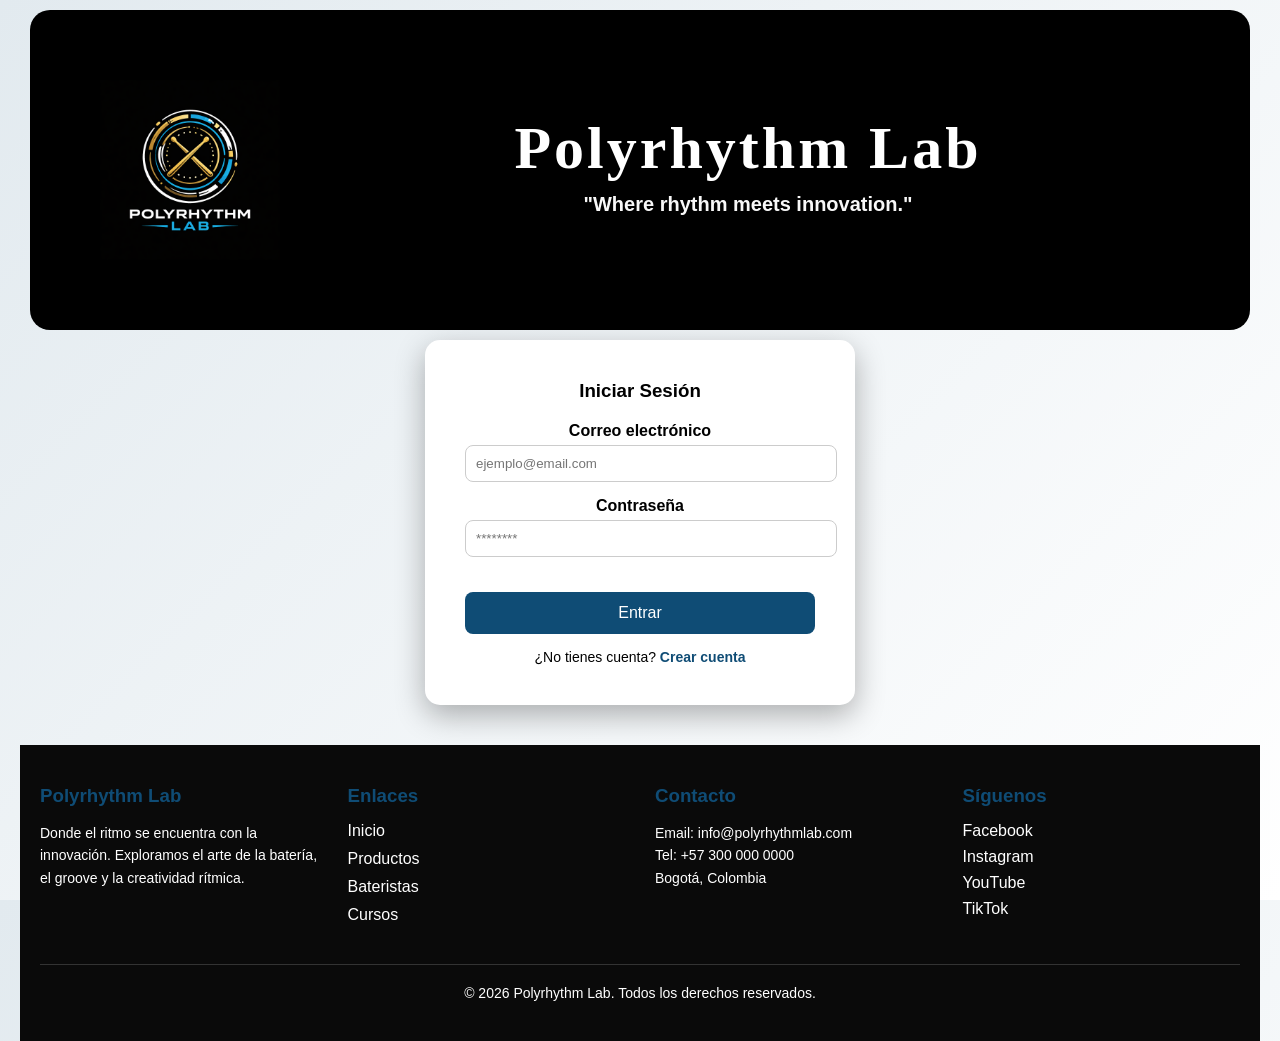
<file: marcados/login.html>
<!DOCTYPE html>
<html lang="en">
<head>
    <meta charset="UTF-8">
    <meta name="viewport" content="width=device-width, initial-scale=1.0">
    <title>Login</title>
    <link rel="stylesheet" href="../css/login.css">

</head>
<body>
     <header class="encabezado">
    <div class="logo"><img src="../imagenes/Polyrhythm Lab logo.png" alt="Polyrhythm Lab"></div>
    <div><h1 class="titulo">Polyrhythm Lab</h1>
        <h2 class="slogan">"Where rhythm meets innovation."</h2>
    </div>
    </header>
    <div class="login-container">
    <h3>Iniciar Sesión</h3>
    <form>

<div class="input-group">
<label>Correo electrónico</label>
<input type="email" placeholder="ejemplo@email.com" required>
</div>

<div class="input-group">
<label>Contraseña</label>
<input type="password" placeholder="********" required>
</div>

<button class="btn-login">Entrar</button>

</form>

<div class="register">
¿No tienes cuenta? <a href="#">Crear cuenta</a>
</div>

</div>
<footer class="footer">

<div class="footer-container">

<div class="footer-col">
<h3>Polyrhythm Lab</h3>
<p>Donde el ritmo se encuentra con la innovación. Exploramos el arte de la batería, el groove y la creatividad rítmica.</p>
</div>

<div class="footer-col">
<h3>Enlaces</h3>
<ul>
<li><a href="#">Inicio</a></li>
<li><a href="#">Productos</a></li>
<li><a href="#">Bateristas</a></li>
<li><a href="#">Cursos</a></li>
</ul>
</div>

<div class="footer-col">
<h3>Contacto</h3>
<p>Email: info@polyrhythmlab.com</p>
<p>Tel: +57 300 000 0000</p>
<p>Bogotá, Colombia</p>
</div>

<div class="footer-col">
<h3>Síguenos</h3>

<div class="social-icons">
<a href="#">Facebook</a>
<a href="#">Instagram</a>
<a href="#">YouTube</a>
<a href="#">TikTok</a>
</div>

</div>

</div>

<div class="footer-bottom">
<p>© 2026 Polyrhythm Lab. Todos los derechos reservados.</p>
</div>

</footer>

</body>
</html>
</file>
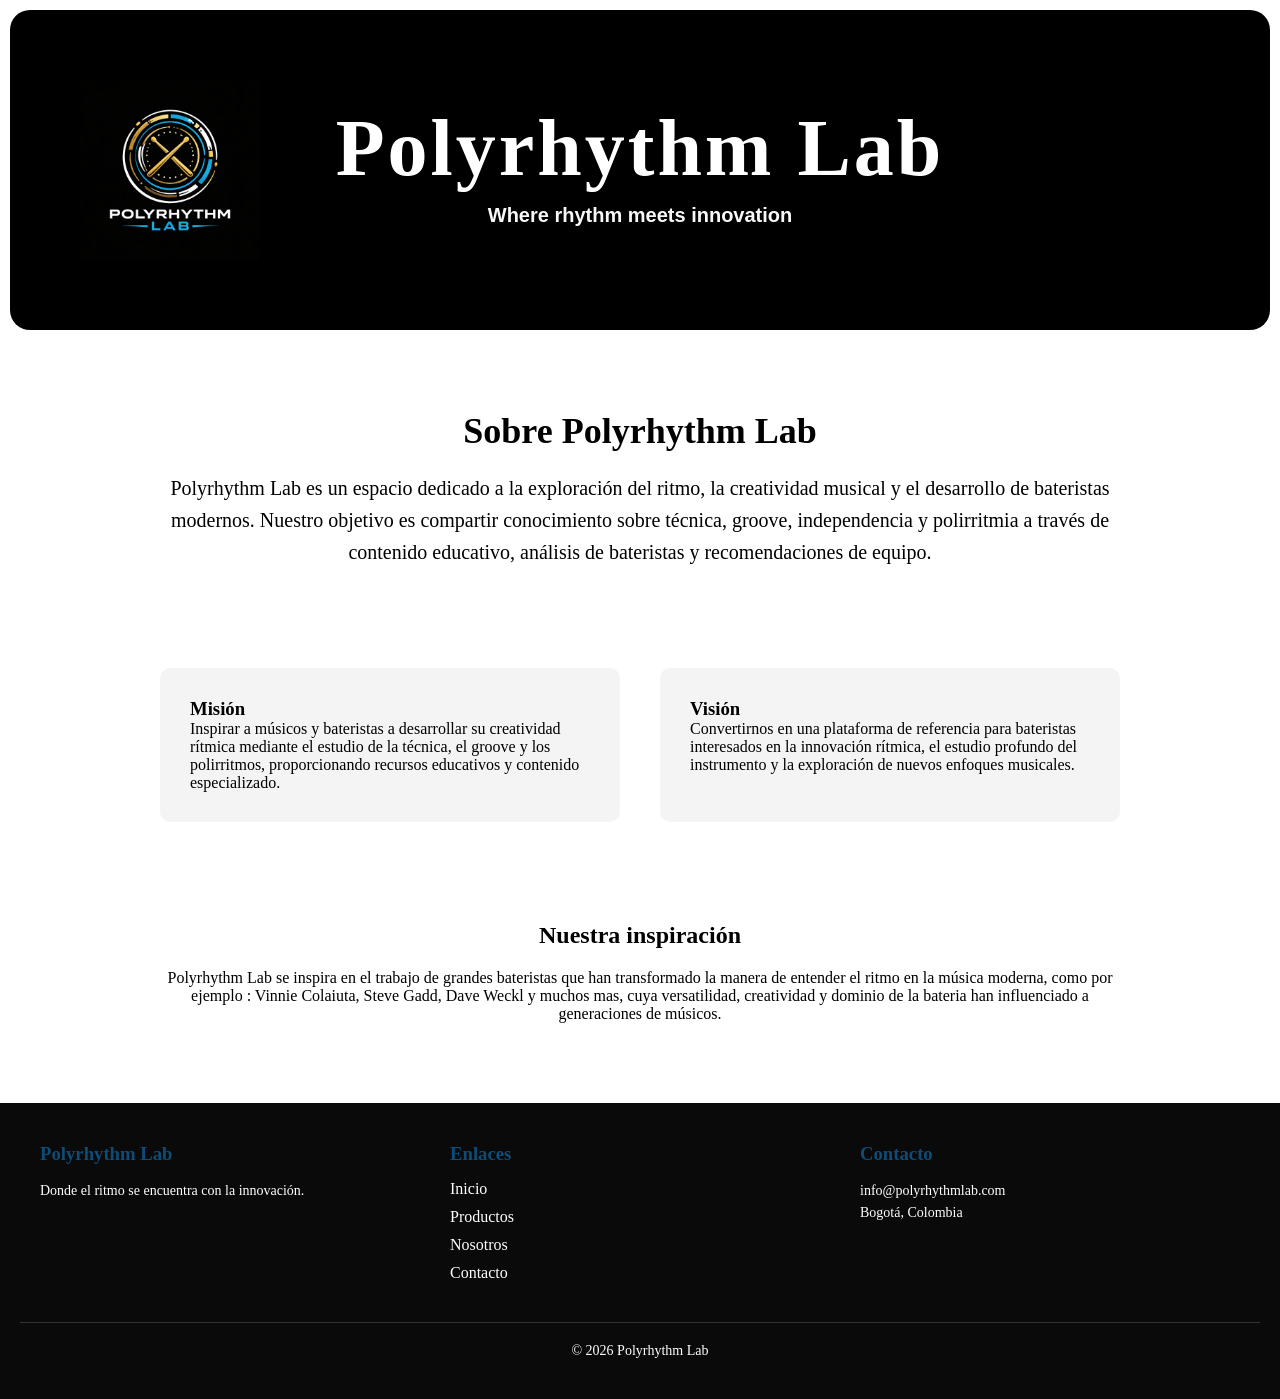
<file: marcados/nosotros.html>
<!DOCTYPE html>
<html lang="es">
<head>
<meta charset="UTF-8">
<meta name="viewport" content="width=device-width, initial-scale=1.0">
<title>Nosotros | Polyrhythm Lab</title>

<link rel="stylesheet" href="../css/principal.css">
<link rel="stylesheet" href="../css/nosotros.css">

</head>

<body>

<header class="encabezado">

<div class="logo">
<img src="../imagenes/Polyrhythm Lab logo.png" alt="Polyrhythm Lab">
</div>

<div>
<h1 class="titulo">Polyrhythm Lab</h1>
<h2 class="slogan">Where rhythm meets innovation</h2>
</div>

</header>

<section class="nosotros">

<h2>Sobre Polyrhythm Lab</h2>

<p>
Polyrhythm Lab es un espacio dedicado a la exploración del ritmo,
la creatividad musical y el desarrollo de bateristas modernos.
Nuestro objetivo es compartir conocimiento sobre técnica,
groove, independencia y polirritmia a través de contenido
educativo, análisis de bateristas y recomendaciones de equipo.
</p>

</section>

<section class="misionvision">

<div class="bloque">

<h3>Misión</h3>

<p>
Inspirar a músicos y bateristas a desarrollar su creatividad rítmica
mediante el estudio de la técnica, el groove y los polirritmos,
proporcionando recursos educativos y contenido especializado.
</p>

</div>

<div class="bloque">

<h3>Visión</h3>

<p>
Convertirnos en una plataforma de referencia para bateristas
interesados en la innovación rítmica, el estudio profundo del
instrumento y la exploración de nuevos enfoques musicales.
</p>

</div>

</section>

<section class="equipo">

<h2>Nuestra inspiración</h2>

<p>
Polyrhythm Lab se inspira en el trabajo de grandes bateristas que
han transformado la manera de entender el ritmo en la música moderna,
como por ejemplo : Vinnie Colaiuta, Steve Gadd, Dave Weckl y muchos mas, cuya
versatilidad, creatividad y dominio de la bateria han influenciado
a generaciones de músicos.
</p>

</section>

<footer class="footer">

<div class="footer-container">

<div class="footer-col">
<h3>Polyrhythm Lab</h3>
<p>Donde el ritmo se encuentra con la innovación.</p>
</div>

<div class="footer-col">
<h3>Enlaces</h3>
<ul>
<li><a href="../index.html">Inicio</a></li>
<li><a href="#">Productos</a></li>
<li><a href="nosotros.html">Nosotros</a></li>
<li><a href="#">Contacto</a></li>
</ul>
</div>

<div class="footer-col">
<h3>Contacto</h3>
<p>info@polyrhythmlab.com</p>
<p>Bogotá, Colombia</p>
</div>

</div>

<div class="footer-bottom">
<p>© 2026 Polyrhythm Lab</p>
</div>

</footer>

</body>
</html>
</file>
<file: css/login.css>
*{
    margin: 0;
    padding: 0;
}
.encabezado {
    background-color: #000000;
    color: white;
    border-radius: 20px;
    margin: 10px;
    padding: 70px;
    display: grid;
    grid-template-columns: 20% 80%;
    justify-content: space-between;
    align-items: center;
    height: auto;
}
.logo {
    display:flex;
    height: 180px;
    width: 180px;
    transition: all 0.3s ease;
cursor: pointer; 
}
.logo:hover{
    transform: scale(1.1);
}
.titulo {
    font-size: 60px;
    letter-spacing: 3px;
    margin: 0;
    font-weight: bold;
    text-align: center;
    font-family: 'Times New Roman', Times, serif;
transition: all 0.3s ease;
cursor: pointer; 
}
.titulo:hover{
transform: scale(1.1);
}
.slogan {
    margin: 10px;
    color: rgb(248, 248, 248);
    font-size: 20px;
    text-align: center;
    font-family: 'Arial', sans-serif;
    transition: all 0.3s ease;
    cursor: pointer;
}
.slogan:hover{
    transform: scale(1.1);
}
.login:hover{
    box-shadow: 6px 8px 20px #0F4C75;
    transform: scale(1.1);
}
body{
font-family: Arial, sans-serif;
background: linear-gradient(135deg,#e2eaef,#ffffff);
display: grid;
grid-template-columns: auto ;
margin: 30%;
justify-content:center;
align-items:center;
height:100vh;
margin:0;
}

.login-container{
background:white;
padding:40px;
margin: auto;
border-radius:15px;
width:350px;
text-align:center;
box-shadow:0px 10px 30px rgba(0,0,0,0.3);
}

.login-container h3{
margin-bottom:20px;
text-align: center;
}

.input-group{
margin-bottom:15px;
text-align:center;
}

.input-group label{
font-weight:bold;
}

.input-group input{
width:100%;
padding:10px;
margin-left: auto;
margin-top:5px;
border-radius:8px;
border:1px solid #ccc;
}

.btn-login{
width:100%;
padding:12px;
margin-top:20px;
background:#0F4C75;
color:white;
border:none;
border-radius:8px;
font-size:16px;
cursor:pointer;
transition:0.3s;
}

.btn-login:hover{
background:#3282b8;
}

.register{
    text-align: center;
margin-top:15px;
font-size:14px;
}

.register a{
text-decoration:none;
color:#0F4C75;
font-weight:bold;
}
.footer{
background:#0a0a0a;
color:white;
padding:40px 20px;
margin-top:40px;
}

.footer-container{
max-width:1200px;
margin:auto;
display:grid;
grid-template-columns:repeat(auto-fit,minmax(200px,1fr));
gap:30px;
}

.footer-col h3{
margin-bottom:15px;
color:#0F4C75;
}

.footer-col p{
font-size:14px;
line-height:1.6;
}

.footer-col ul{
list-style:none;
}

.footer-col ul li{
margin-bottom:10px;
}

.footer-col ul li a{
text-decoration:none;
color:white;
transition:0.3s;
}

.footer-col ul li a:hover{
color:#3282b8;
}

.social-icons{
display:flex;
flex-direction:column;
gap:8px;
}

.social-icons a{
text-decoration:none;
color:white;
transition:0.3s;
}

.social-icons a:hover{
color:#3282b8;
}

.footer-bottom{
text-align:center;
margin-top:30px;
border-top:1px solid #333;
padding-top:20px;
font-size:14px;
}
@media (max-width: 600px){

.encabezado{
grid-template-columns:1fr;
text-align:center;
padding:30px;
}

.logo{
margin:auto;
}

.titulo{
font-size:35px;
}

.login-container{
width:90%;
padding:25px;
}

}
</file>
<file: css/principal.css>
*{
    margin: 0;
    padding: 0;
    box-sizing:border-box;
}
.encabezado {
    background-color: #000000;
    color: white;
    border-radius: 20px;
    margin: 10px;
    padding: 70px;
    display: grid;
    grid-template-columns: 20% 60% 20%;
    justify-content: space-between;
    align-items: center;
    height: auto;
}
.logo {
    display:flex;
    height: 180px;
    width: 180px;
    transition: all 0.3s ease;
cursor: pointer; 
}
.logo:hover{
    transform: scale(1.1);
}
.titulo {
    font-size: 80px;
    letter-spacing: 3px;
    margin: 0;
    font-weight: bold;
    text-align: center;
    font-family: 'Times New Roman', Times, serif;
transition: all 0.3s ease;
cursor: pointer; 
}
.titulo:hover{
transform: scale(1.1);
}
.slogan {
    margin: 10px;
    color: rgb(248, 248, 248);
    font-size: 20px;
    text-align: center;
    font-family: 'Arial', sans-serif;
    transition: all 0.3s ease;
    cursor: pointer;
}
.slogan:hover{
    transform: scale(1.1);
}
.login {
    display: flex;
margin: auto;
    justify-content: center;
    align-items: center;
    height: 80px;
    width: 90%;
    background-color:#0F4C75; 
    border-radius: 20px;
    transition: all 0.3s ease;
cursor: pointer; 
}

.login a {
    text-decoration: none;
    unicode-bidi: isolate;
    color: rgb(255, 255, 255);
    font-size: 20px;
    font-weight: bold;
    font-family: 'Arial', sans-serif;
    font-style: italic;
    user-select: none;
    transition:all 0.7s ease;
}
.login:hover{
    box-shadow: 6px 8px 20px #0F4C75;
    transform: scale(1.1);
}
.body{
font-family: Arial, sans-serif;
background:#f4f4f4;
}
#menu {
	background: #0F4C75;
	height: 60px;
    font-size: 45px;
    font-family: 'Arial', sans-serif;
    margin:10px 0;
	padding-left: 18px;
	border-radius: 10px;
}
#menu ul, #menu li {
	margin: 0 auto;
    font-size: 35px;
	padding: 0;
	list-style: none;
}
#menu ul {
	width: 100%;
	text-align: left;
}
#menu li {
	display: inline-block;
	position: relative;
}
#menu a {
	display: block;
	line-height: 45px;
	padding: 0 14px;
	text-decoration: none;
	color: #FFFFFF;
	font-size: 27px;
    transition: all 0.3s ease;
}
#menu a.dropdown-arrow:after {
	content: "\25BE";
	margin-left: 5px;
}
#menu li a:hover {
	color: #0F4C75;
	background: #F2F2F2;
}
#menu input {
	display: none;
	margin: 0;
	padding: 0;
	height: 45px;
	width: 100%;
	opacity: 0;
	cursor: pointer;
}
#menu label {
	display: none;
	line-height: 45px;
	text-align: center;
	position: absolute;
	left: 35px
}
#menu label:before {
	font-size: 1.6em;
	color: #FFFFFF;
	content: "\2261"; 
	margin-left: 20px;
}
#menu ul.sub-menus{
	height: auto;
	overflow: hidden;
	width: 170px;
	background: #444444;
	position: absolute;
	z-index: 99;
	display: none;
}
#menu ul.sub-menus li {
	display: block;
	text-align: left;
	width: 100%;
}
#menu ul.sub-menus a {
	color: #FFFFFF;
	font-size: 16px;
}
#menu li:hover ul.sub-menus {
	display: block;
}
#menu ul.sub-menus a:hover{
	background: #F2F2F2;
	color: #444444;
}
.contenido{
display:grid;
background-color: #bababa;
grid-template-columns: 28% 40% 28%;
gap:20px;
}

.columnL,
.columnC,
.columnR{
background-color:#ffffff;
margin:20px;
height: auto;
justify-content: center ;
border-radius:10px;
transition:0.3s;
}
.columnL:hover,
.columnC:hover,
.columnR:hover{
transform:translateY(-5px);
}
.subL1 {
    font-size: 20px;
    margin:20px;
color: #000000;
text-align: center;
transition:0.3s;
}
.subL1:hover {
transform: scale(1.2);
}

.descripcion1{
margin: 20px;
    overflow-wrap: break-word;
font-size: 22px;
transition:0.3s;

}
.descripcion1:hover{
    transform:translateY(-5px);
}
.Vinnie{
width:100%;
display:flex;
justify-content:center;
}

.Vinnie img{
width:80%;
border-radius:20px;
}
.Vinnie:hover{
    transform:translateY(-5px);
}
.ofertaL{
margin: 20px;
overflow-wrap: break-word;
font-size: 22px;
transition:0.3s;
}
.ofertaL:hover{
transform:translateY(-5px);
}
.subC1 {
    font-size: 20px;
    margin:20px;
color: #000000;
text-align: center;
transition:0.3s;
}
.subC1:hover {
transform: scale(1.2);
}

.descripcion2{
    margin-top: 100px;
margin: 20px;
    overflow-wrap: break-word;
font-size: 22px;
transition:0.3s;

}
.descripcion2:hover{
    transform:translateY(-5px);
}
.platillos{
    margin-bottom: 200px;
width:100%;
display:flex;
justify-content:center;
}

.platillos img{
width:80%;
border-radius:20px;
}
.platillos:hover{
    transform:translateY(-5px);
}
.botonproducto{
display: flex;
margin-top: 220px;
margin-left: 20px;
    justify-content: center;
    align-items: center;
    height: 80px;
    width: 90%;
    border-radius: 20px;
    transition: all 0.3s ease;
cursor: pointer; 
}
.botonproducto a {
    text-decoration: none;
    unicode-bidi: isolate;
    color: rgb(0, 0, 0);
    font-size: 20px;
    font-weight: bold;
    font-family: 'Arial', sans-serif;
    font-style: italic;
    user-select: none;
    transition:all 0.7s ease;
}

.botonproducto:hover{
background-color:#c5ddec;
transform:scale(1.05);
box-shadow:6px 5px 15px rgba(16, 31, 38, 0.064);
}
.subR1{
background:#ffffff;
font-size: 20px;
padding:20px;
margin:20px;
border-radius:10px;
text-align:center;
transition:0.3s;
}

.subR1:hover{
transform:translateY(-5px);
}
.comboimg{
margin: 20px;|
width:400px;
justify-content:center;
transition:0.3s;
}
.comboimg:hover{
transform:translateY(-5px);
}
.comboimg img{
width:100%;
border-radius:20px;
}

.descripcion3{
font-size:22px;
margin:10px;
overflow: hidden;
}

.combolista{
    font-size:22px;
text-align:center;
margin:15px;
overflow: hidden;
}

.combolista li{
margin:5px 0;
}

.vidcontainer{
position: relative;
width:100%;
aspect-ratio:16/9;
}

.vidcontainer iframe{
width:100%;
height:100%;
border-radius:10px;
}
.videos{
background-color:#bababa;
width:100%;
display:flex;
gap:20px;
padding:20px;
justify-content:center;
flex-wrap:wrap;
}

.iframe{
max-width:100%;
border-radius:10px;
}
.video1{
    margin: 50px;
display: flex;
justify-content: center;
transition:0.3s;
}
.video1:hover{
  transform:translateY(-5px);
}

.video2{
display: flex;
justify-content: center;
transition:0.3s;
}
.video2:hover{
transform:translateY(-5px);
}
.video3{
display: flex;
justify-content: center;
transition:0.3s;
}
.video3:hover{
transform:translateY(-5px);
}
.footer{
background:#0a0a0a;
color:white;
padding:40px 20px;
margin-top:40px;
}

.footer-container{
max-width:1200px;
margin:auto;
display:grid;
grid-template-columns:repeat(auto-fit,minmax(200px,1fr));
gap:30px;
}

.footer-col h3{
margin-bottom:15px;
color:#0F4C75;
}

.footer-col p{
font-size:14px;
line-height:1.6;
}

.footer-col ul{
list-style:none;
}

.footer-col ul li{
margin-bottom:10px;
}

.footer-col ul li a{
text-decoration:none;
color:white;
transition:0.3s;
}

.footer-col ul li a:hover{
color:#3282b8;
}

.social-icons{
display:flex;
flex-direction:column;
gap:8px;
}

.social-icons a{
text-decoration:none;
color:white;
transition:0.3s;
}

.social-icons a:hover{
color:#3282b8;
}

.footer-bottom{
text-align:center;
margin-top:30px;
border-top:1px solid #333;
padding-top:20px;
font-size:14px;
}




@media screen and (max-width: 800px){
	#menu {position:relative}
	#menu ul {background:#444444;position:absolute;top:100%;right:0;left:0;z-index:3;height:auto;display:none;text-align:left;}
	#menu ul.sub-menus {width:100%;position:static;}
	#menu ul.sub-menus a {padding-left:30px;}
	#menu li {display:block;float:none;width:auto;}
	#menu input, #menu label {position:absolute;top:0;left:0;display:block}
	#menu input {z-index:4}
	#menu input:checked + label {color:#FFFFFF}
	#menu input:checked + label:before {content:"\00d7"}
	#menu input:checked ~ ul {display:block}
}
@media (max-width: 600px){

.encabezado{
grid-template-columns:1fr;
text-align:center;
gap:20px;
padding:30px;
}

.logo{
margin:auto;
}

.titulo{
font-size:40px;
}

.contenido{
grid-template-columns:1fr;
}

.videos{
flex-direction:column;
align-items:center;
}

.video1,
.video2,
.video3{
width:90%;
margin:10px 0;
}

.footer-container{
grid-template-columns:1fr;
text-align:center;
}

}
@media (min-width: 600px){

.contenido{
grid-template-columns:1fr;
}

.videos{
flex-direction:column;
align-items:center;
}

}
@media (min-width: 768px){

.contenido{
grid-template-columns:1fr 1fr;
}

.columnR{
grid-column:1/3;
}

.videos{
flex-direction:row;
flex-wrap:wrap;
justify-content:center;
}

.video1,
.video2,
.video3{
width:45%;
}

}
@media (min-width: 992px){

.contenido{
grid-template-columns:30% 40% 30%;
}

.columnR{
grid-column:auto;
}

.videos{
flex-wrap:nowrap;
}

.video1,
.video2,
.video3{
width:30%;
}

}
@media (min-width: 1200px){

.contenido{
max-width:1400px;
margin:auto;
}

.videos{
max-width:1400px;
margin:auto;
}

}
</file>
<file: css/nosotros.css>
.nosotros{
max-width:1000px;
margin:60px auto;
text-align:center;
padding:20px;
}

.nosotros h2{
font-size:36px;
margin-bottom:20px;
}

.nosotros p{
font-size:20px;
line-height:1.6;
}

.misionvision{
display:grid;
grid-template-columns:1fr 1fr;
gap:40px;
max-width:1000px;
margin:60px auto;
padding:20px;
}

.bloque{
background:#f4f4f4;
padding:30px;
border-radius:10px;
transition:0.3s;
}

.bloque:hover{
transform:translateY(-5px);
box-shadow:0px 10px 20px rgba(0,0,0,0.2);
}

.equipo{
max-width:1000px;
margin:60px auto;
text-align:center;
padding:20px;
}

.equipo h2{
margin-bottom:20px;
}
@media (max-width:600px){

.misionvision{
grid-template-columns:1fr;
}

.nosotros h2{
font-size:28px;
}

}
</file>
